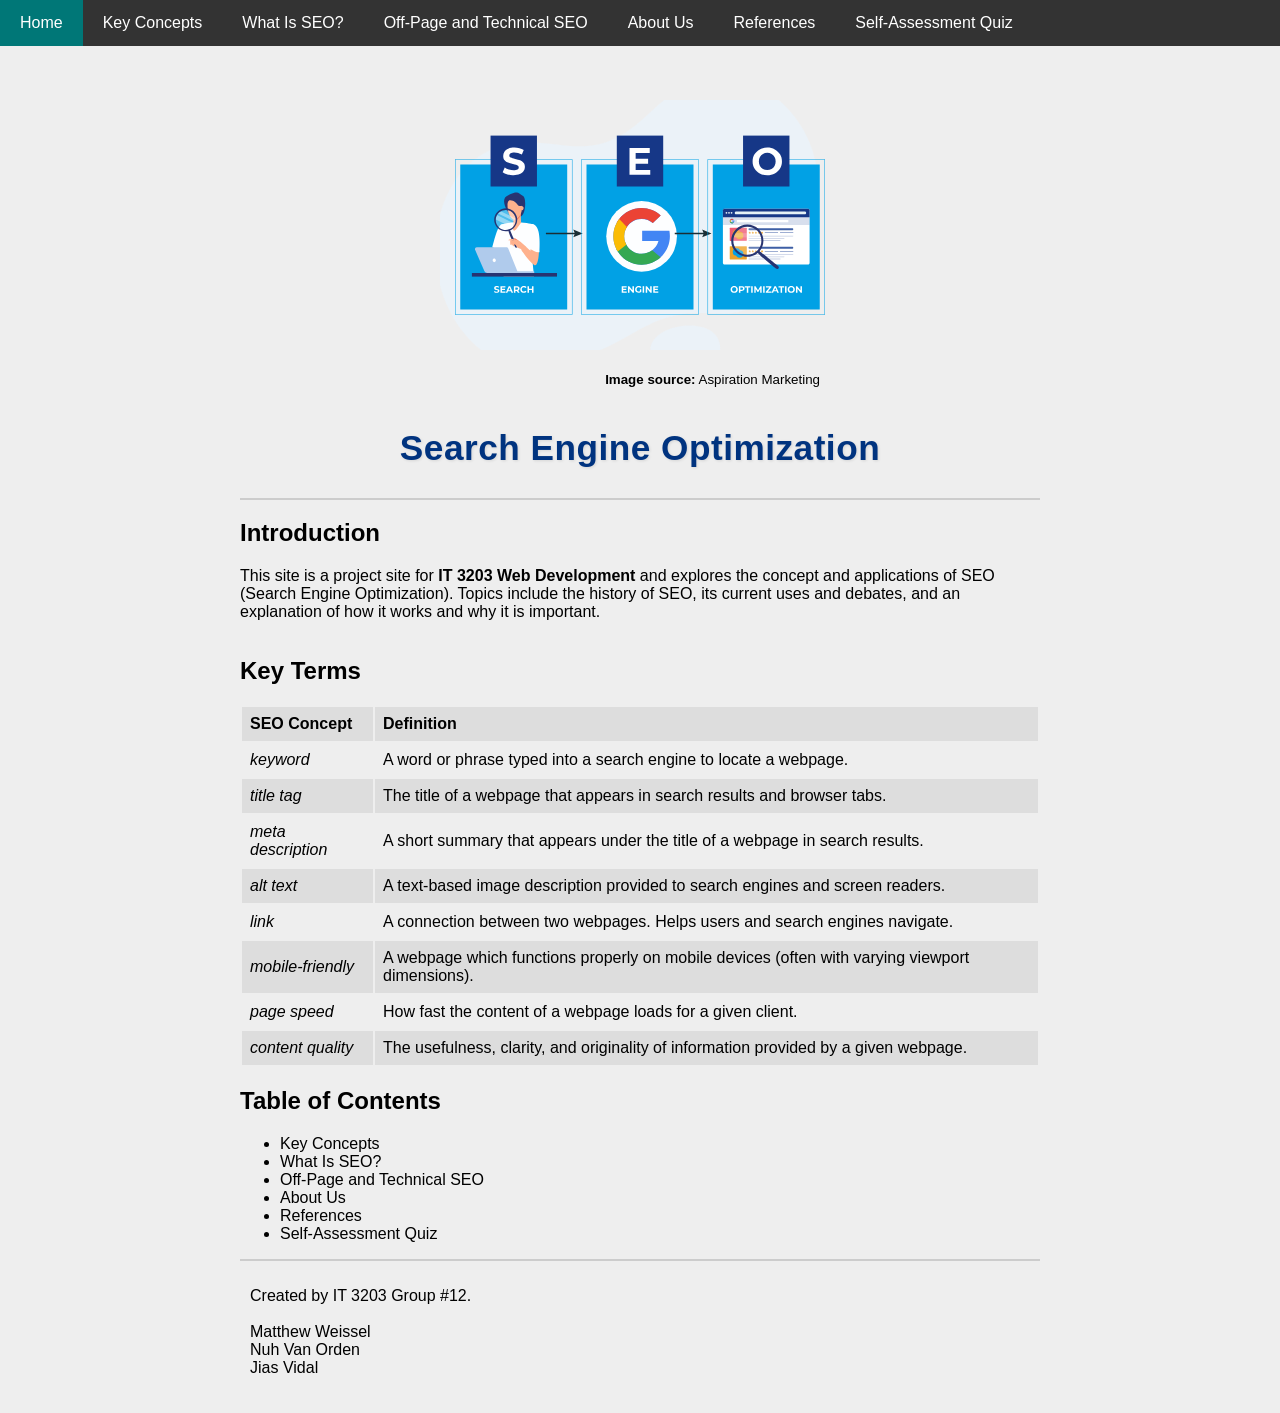
<file: index.html>
<!DOCTYPE html>
<html lang="en-US">
<head>
  <meta charset="UTF-8">
  <meta name="viewport" content="width=device-width,initial-scale=1.0">
  <link rel="stylesheet" href="styles.css">
  <title>IT 3203 Group #12 Web Development Project</title>
</head>
<body>
  <nav class="menu">
      <button class="hamburger" type="button">☰</button>
    <ul>
      <li><a class="active" href="#">Home</a></li>
      <li><a href="./concepts.html">Key Concepts</a></li>
      <li><a href="./topic1.html">What Is SEO?</a></li>
      <li><a href="./topic2.html">Off-Page and Technical SEO</a></li>
      <li><a href="./about.html">About Us</a></li>
      <li><a href="./references.html">References</a></li>
      <li><a href="./quiz.html">Self-Assessment Quiz</a></li>
    </ul>
  </nav>
  <div class="main">
    <header>
      <div class="img-panel">
        <!--The image is a .SVG to use transparancy-->
        <div class="img-panel-left">
          <img src="assets/what is SEO(HQ).svg" alt="Diagram illustrating SEO components">
          <p class="img-label"><small><strong>Image source:</strong> <a href="https://aspiration.marketing/topics/seo" target="_blank">Aspiration Marketing</a></small></p>
        </div>
      </div>
      <a href="#"><h1>Search Engine Optimization</h1></a>
    </header>
    <section id="Introduction">
      <a href="#Introduction"><h2>Introduction</h2></a>
      <p>
        This site is a project site for <strong>IT 3203 Web Development</strong> and explores the concept
        and applications of SEO (Search Engine Optimization). Topics include the history of SEO, its
        current uses and debates, and an explanation of how it works and why it is important.
      </p>
    </section>
    <section id="Key-Terms">
      <a href="#Key-Terms"><h2>Key Terms</h2></a>
      <table>
      <!--Placeholder to use a table style-->
      <tbody>
        <tr>
          <th>SEO Concept</th>
          <th>Definition</th>
        </tr>
        <tr>
          <td><span class="italic">keyword</span></td>
          <td>A word or phrase typed into a search engine to locate a webpage.</td>
        </tr>
        <tr>
          <td><span class="italic">title tag</span></td>
          <td>The title of a webpage that appears in search results and browser tabs.</td>
        </tr>
        <tr>
          <td><span class="italic">meta description</span></td>
          <td>A short summary that appears under the title of a webpage in search results.</td>
        </tr>
        <tr>
          <td><span class="italic">alt text</span></td>
          <td>A text-based image description provided to search engines and screen readers.</td>
        </tr>
        <tr>
          <td><span class="italic">link</span></td>
          <td>A connection between two webpages. Helps users and search engines navigate.</td>
        </tr>
        <tr>
          <td><span class="italic">mobile-friendly</span></td>
          <td>A webpage which functions properly on mobile devices (often with varying viewport dimensions).</td>
        </tr>
        <tr>
          <td><span class="italic">page speed</span></td>
          <td>How fast the content of a webpage loads for a given client.</td>
        </tr>
        <tr>
          <td><span class="italic">content quality</span></td>
          <td>The usefulness, clarity, and originality of information provided by a given webpage.</td>
        </tr>
      </tbody>
      </table>
    </section>
    <section id="Table-of-Contents">
      <a href="#Table-of-Contents"><h2>Table of Contents</h2></a>
      <ul>
        <!--Will be updated later with a better feature like a pop out window-->
        <li><a href="./concepts.html">Key Concepts</a></li>
        <li><a href="./topic1.html">What Is SEO?</a></li>
        <li><a href="./topic2.html">Off-Page and Technical SEO</a></li>
        <li><a href="./about.html">About Us</a></li>
        <li><a href="./references.html">References</a></li>
        <li><a href="./quiz.html">Self-Assessment Quiz</a></li>
      </ul>
      <p></p>
    </section>

    <footer>
      <p>
        Created by IT 3203 Group #12.<br><br>
        <a href="./about.html#Matthew-Weissel">Matthew Weissel</a><br>
        <a href="./about.html#Nuh-Van-Orden">Nuh Van Orden</a><br>
        <a href="./about.html#Jias-Vidal">Jias Vidal</a><br>
      </p>
    </footer>
  </div>

  <script src="scripts.js"></script>
</body>
</html>
</file>
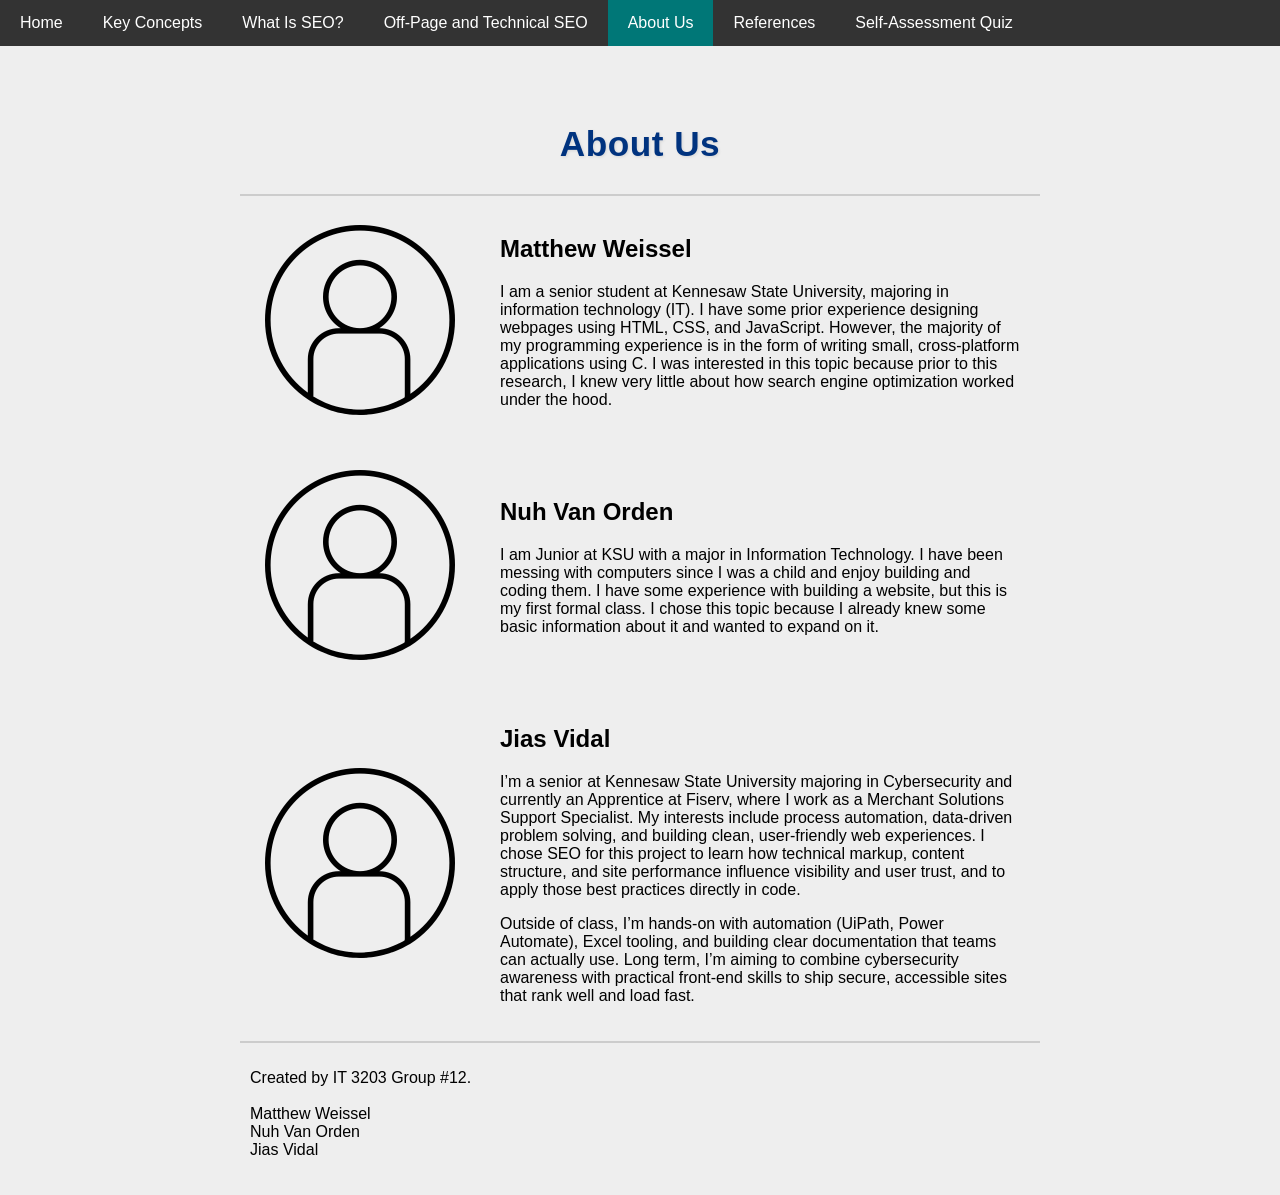
<file: about.html>
<!DOCTYPE html>
<html lang="en-US">
<head>
    <meta charset="UTF-8">
    <meta name="viewport" content="width=device-width,initial-scale=1.0">
    <link rel="stylesheet" href="styles.css">
    <title>IT 3203 Group #12 Web Development Project</title>
</head>
<body>
    <nav class="menu">
      <button class="hamburger" type="button">☰</button>
      <ul>
        <li><a href="./index.html">Home</a></li>
        <li><a href="./concepts.html">Key Concepts</a></li>
        <li><a href="./topic1.html">What Is SEO?</a></li>
        <li><a href="./topic2.html">Off-Page and Technical SEO</a></li>
        <li><a class="active" href="#">About Us</a></li>
        <li><a href="./references.html">References</a></li>
        <li><a href="./quiz.html">Self-Assessment Quiz</a></li>
      </ul>
    </nav>

    <div class="main">
      <header>
        <a href="#"><h1>About Us</h1></a>
      </header>

      <div class="multi-panel-stack">
        <!-- Matthew -->
        <section id="Matthew-Weissel">
          <div class="multi-panel">
            <div class="multi-panel-left">
              <img src="./assets/pfp.png" alt="Profile picture of Matthew Weissel">
            </div>
            <div class="multi-panel-right">
              <a href="#Matthew-Weissel"><h2>Matthew Weissel</h2></a>
              <p>I am a senior student at Kennesaw State University, majoring in information technology (IT). I have some prior experience designing webpages using HTML, CSS, and JavaScript. However, the majority of my programming experience is in the form of writing small, cross-platform applications using C. I was interested in this topic because prior to this research, I knew very little about how search engine optimization worked under the hood.</p>
            </div>
          </div>
        </section>

        <!-- Nuh -->
        <section id="Nuh-Van-Orden">
          <div class="multi-panel">
            <div class="multi-panel-left">
              <img src="./assets/pfp.png" alt="Profile picture of Nuh Van Orden">
            </div>
            <div class="multi-panel-right">
              <a href="#Nuh-Van-Orden"><h2>Nuh Van Orden</h2></a>
              <p>I am Junior at KSU with a major in Information Technology. I have been messing with computers since I was a child and enjoy building and coding them. I have some experience with building a website, but this is my first formal class. I chose this topic because I already knew some basic information about it and wanted to expand on it.</p>
            </div>
          </div>
        </section>

        <!-- Jias -->
        <section id="Jias-Vidal">
          <div class="multi-panel">
            <div class="multi-panel-left">
              <!-- Replace with a real headshot later if you want, e.g., ./assets/jias.jpg -->
              <img src="./assets/pfp.png" alt="Profile picture of Jias Vidal">
            </div>
            <div class="multi-panel-right">
              <a href="#Jias-Vidal"><h2>Jias Vidal</h2></a>
              <p>I’m a senior at Kennesaw State University majoring in Cybersecurity and currently an Apprentice at Fiserv, where I work as a Merchant Solutions Support Specialist. My interests include process automation, data-driven problem solving, and building clean, user-friendly web experiences. I chose SEO for this project to learn how technical markup, content structure, and site performance influence visibility and user trust, and to apply those best practices directly in code.</p>
              <p>Outside of class, I’m hands-on with automation (UiPath, Power Automate), Excel tooling, and building clear documentation that teams can actually use. Long term, I’m aiming to combine cybersecurity awareness with practical front-end skills to ship secure, accessible sites that rank well and load fast.</p>
            </div>
          </div>
        </section>
      </div>

      <footer>
        <p>
          Created by IT 3203 Group #12.<br><br>
          <a href="#Matthew-Weissel">Matthew Weissel</a><br>
          <a href="#Nuh-Van-Orden">Nuh Van Orden</a><br>
          <a href="#Jias-Vidal">Jias Vidal</a><br>
        </p>
      </footer>
    </div>

    <script src="scripts.js"></script>
</body>
</html>
</file>
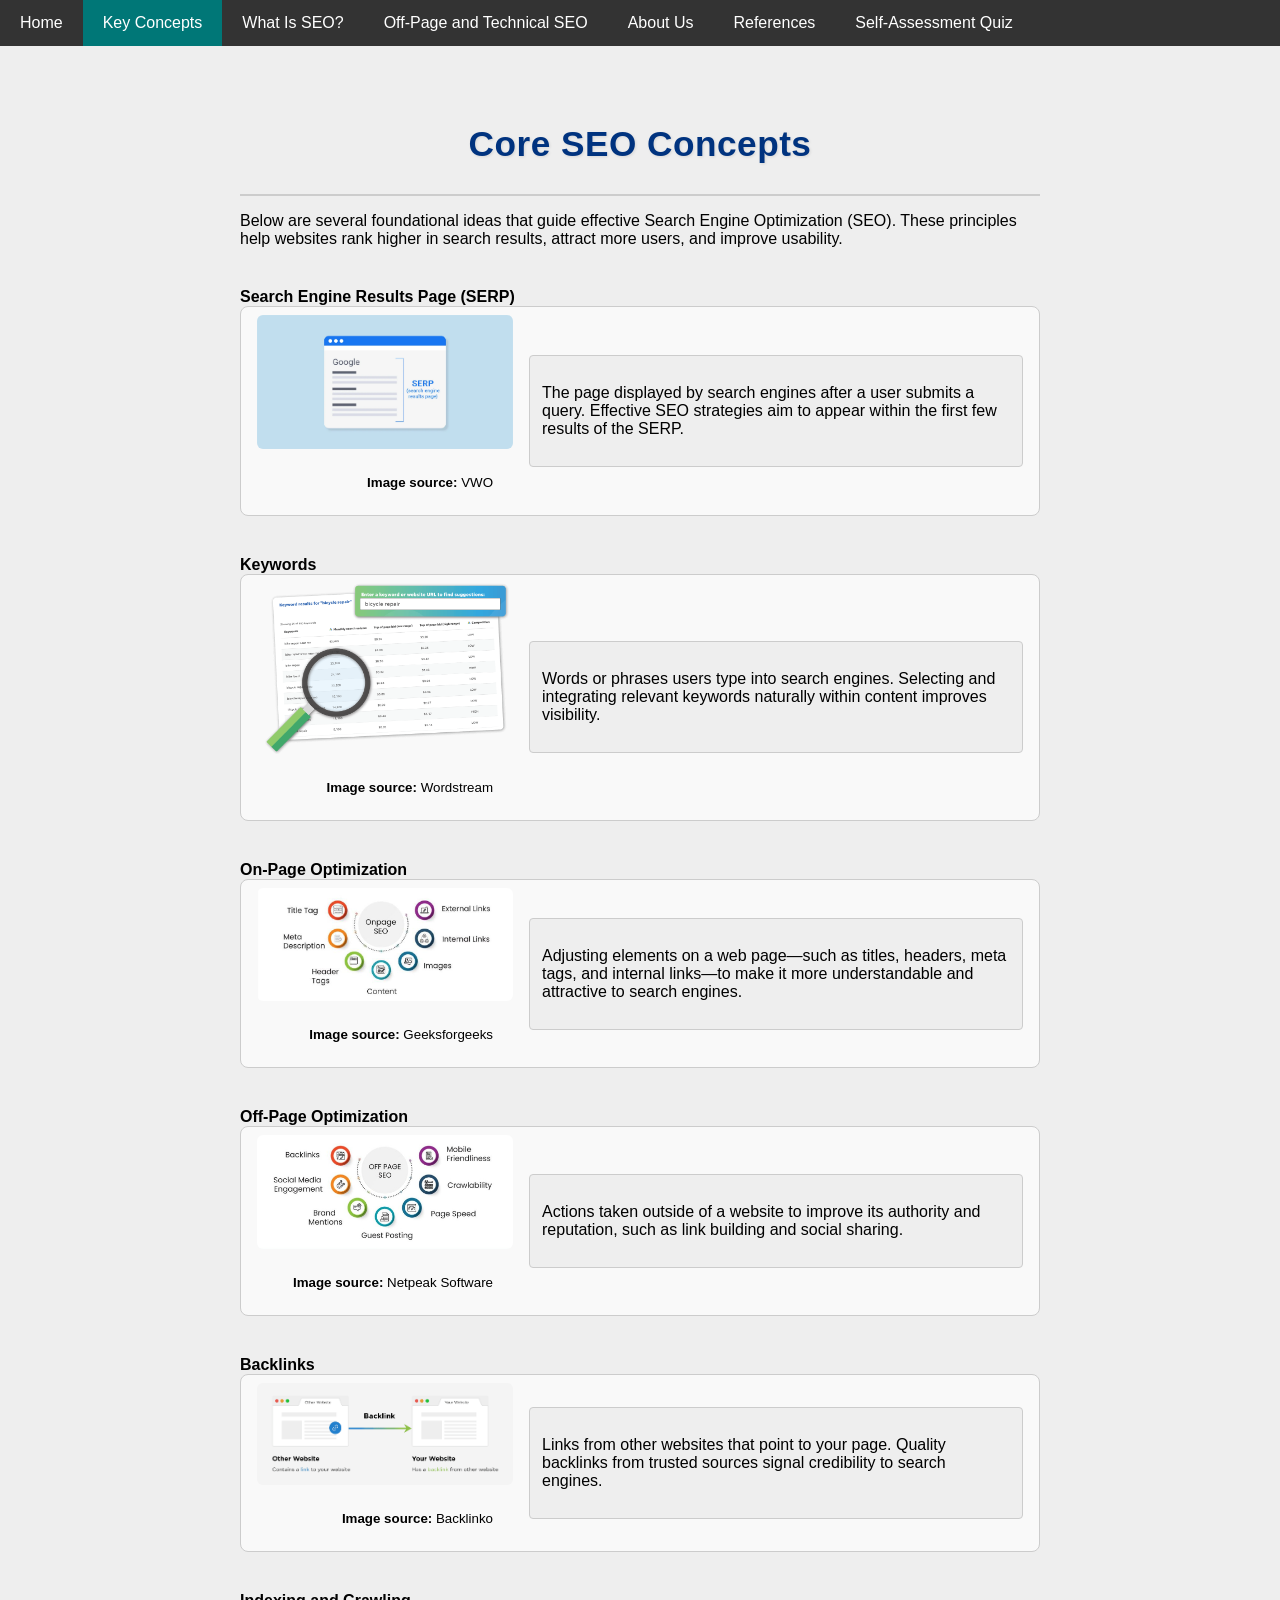
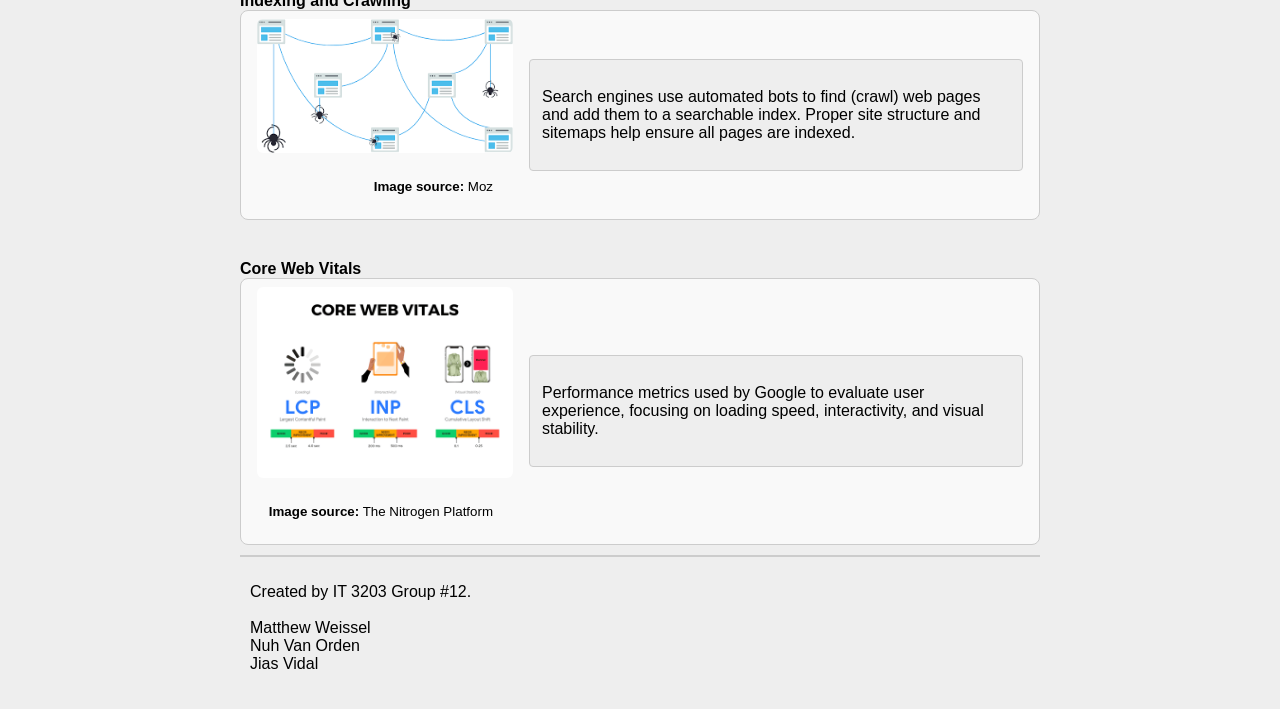
<file: concepts.html>
<!DOCTYPE html>
<html lang="en-US">
<head>
  <meta charset="UTF-8">
  <meta name="viewport" content="width=device-width,initial-scale=1.0">
  <link rel="stylesheet" href="styles.css">
  <title>IT 3203 Group #12 Web Development Project</title>
</head>
<body>
  <nav class="menu">
      <button class="hamburger" type="button">☰</button>
    <ul>
      <li><a href="./index.html">Home</a></li>
      <li><a class="active" href="#">Key Concepts</a></li>
      <li><a href="./topic1.html">What Is SEO?</a></li>
      <li><a href="./topic2.html">Off-Page and Technical SEO</a></li>
      <li><a href="./about.html">About Us</a></li>
      <li><a href="./references.html">References</a></li>
      <li><a href="./quiz.html">Self-Assessment Quiz</a></li>
    </ul>
  </nav>
  <div class="main">
    <header>
      <a href="#"><h1>Core SEO Concepts</h1></a>
    </header>
    <section id="Core-SEO-Concepts">
      <p>Below are several foundational ideas that guide effective Search Engine Optimization (SEO). These principles help websites rank higher in search results, attract more users, and improve usability.</p>
      <dl>

        <dt><strong>Search Engine Results Page (SERP)</strong></dt>
        <dd><div class="desc-panel">
          <div class="desc-panel-left">
            <img src="assets/SERP.webp" alt="Diagram illustrating SERP">
            <p class="img-label"><small><strong>Image source:</strong> <a href="https://vwo.com/glossary/serps/" target="_blank">VWO</a></small></p>
          </div>
          <div class="desc-panel-right">
            <p>The page displayed by search engines after a user submits a query. Effective SEO strategies aim to appear within the first few results of the SERP.</p>
          </div>
        </div></dd>

        <dt><strong>Keywords</strong></dt>
        <dd><div class="desc-panel">
          <div class="desc-panel-left">
            <img src="assets/keywords.png" alt="Diagram illustrating keywords" class="object-contain">
            <p class="img-label"><small><strong>Image source:</strong> <a href="https://www.wordstream.com/keywords" target="_blank">Wordstream</a></small></p>
          </div>
          <div class="desc-panel-right">
            <p>Words or phrases users type into search engines. Selecting and integrating relevant keywords naturally within content improves visibility.</p>
          </div>
        </div></dd>

        <dt><strong>On-Page Optimization</strong></dt>
        <dd><div class="desc-panel">
          <div class="desc-panel-left">
            <img src="assets/on-page-seo.jpeg" alt="Diagram illustrating on-page SEO optimization components" class="object-fit">
            <p class="img-label"><small><strong>Image source:</strong> <a href="https://www.geeksforgeeks.org/techtips/on-page-seo-optimization/" target="_blank">Geeksforgeeks</a></small></p>
          </div>
          <div class="desc-panel-right">
            <p>Adjusting elements on a web page—such as titles, headers, meta tags, and internal links—to make it more understandable and attractive to search engines.</p>
          </div>
        </div></dd>

        <dt><strong>Off-Page Optimization</strong></dt>
        <dd><div class="desc-panel">
          <div class="desc-panel-left">
            <img src="assets/off-page-seo.jpeg" alt="Diagram illustrating off-page SEO optimization components" class="object-fit: contain;">
            <p class="img-label"><small><strong>Image source:</strong> <a href="https://netpeaksoftware.com/blog/what-is-off-page-seo-a-guide-to-off-page-seo-strategy" target="_blank">Netpeak Software</a></small></p>
          </div>
          <div class="desc-panel-right">
            <p>Actions taken outside of a website to improve its authority and reputation, such as link building and social sharing.</p>
          </div>
        </div></dd>

        <dt><strong>Backlinks</strong></dt>
        <dd><div class="desc-panel">
          <div class="desc-panel-left">
            <img src="assets/backlinks.png" alt="Diagram illustrating backlink" class="object-fit: contain;">
            <p class="img-label"><small><strong>Image source:</strong> <a href="https://backlinko.com/hub/seo/backlinks" target="_blank">Backlinko</a></small></p>
          </div>
          <div class="desc-panel-right">
            <p>Links from other websites that point to your page. Quality backlinks from trusted sources signal credibility to search engines.</p>
          </div>
        </div></dd>

        <dt><strong>Indexing and Crawling</strong></dt>
        <dd><div class="desc-panel">
          <div class="desc-panel-left">
            <img src="assets/crawling.png" alt="Diagram illustrating crawling" class="object-position: top left;">
            <p class="img-label"><small><strong>Image source:</strong> <a href="https://moz.com/beginners-guide-to-seo/how-search-engines-operate" target="_blank">Moz</a></small></p>
          </div>
          <div class="desc-panel-right">
            <p>Search engines use automated bots to find (crawl) web pages and add them to a searchable index. Proper site structure and sitemaps help ensure all pages are indexed.</p>
          </div>
        </div></dd>

        <dt><strong>Core Web Vitals</strong></dt>
        <dd><div class="desc-panel">
          <div class="desc-panel-left">
            <img src="assets/cwv.png" alt="Diagram illustrating core web vitals concepts" class="object-fit: contain;">
            <p class="img-label"><small><strong>Image source:</strong> <a href="https://www.n7.io/insights/core-web-vitals-essential-guide-to-better-site-performance" target="_blank">The Nitrogen Platform</a></small></p>
          </div>
          <div class="desc-panel-right">
            <p>Performance metrics used by Google to evaluate user experience, focusing on loading speed, interactivity, and visual stability.</p>
          </div>
        </div></dd>

      </dl>
    </section>
    <footer>
      <p>
        Created by IT 3203 Group #12.<br><br>
        <a href="./about.html#Matthew-Weissel">Matthew Weissel</a><br>
        <a href="./about.html#Nuh-Van-Orden">Nuh Van Orden</a><br>
        <a href="./about.html#Jias-Vidal">Jias Vidal</a><br>
      </p>
    </footer>
  </div>

  <script src="scripts.js"></script>
</body>
</html>
</file>
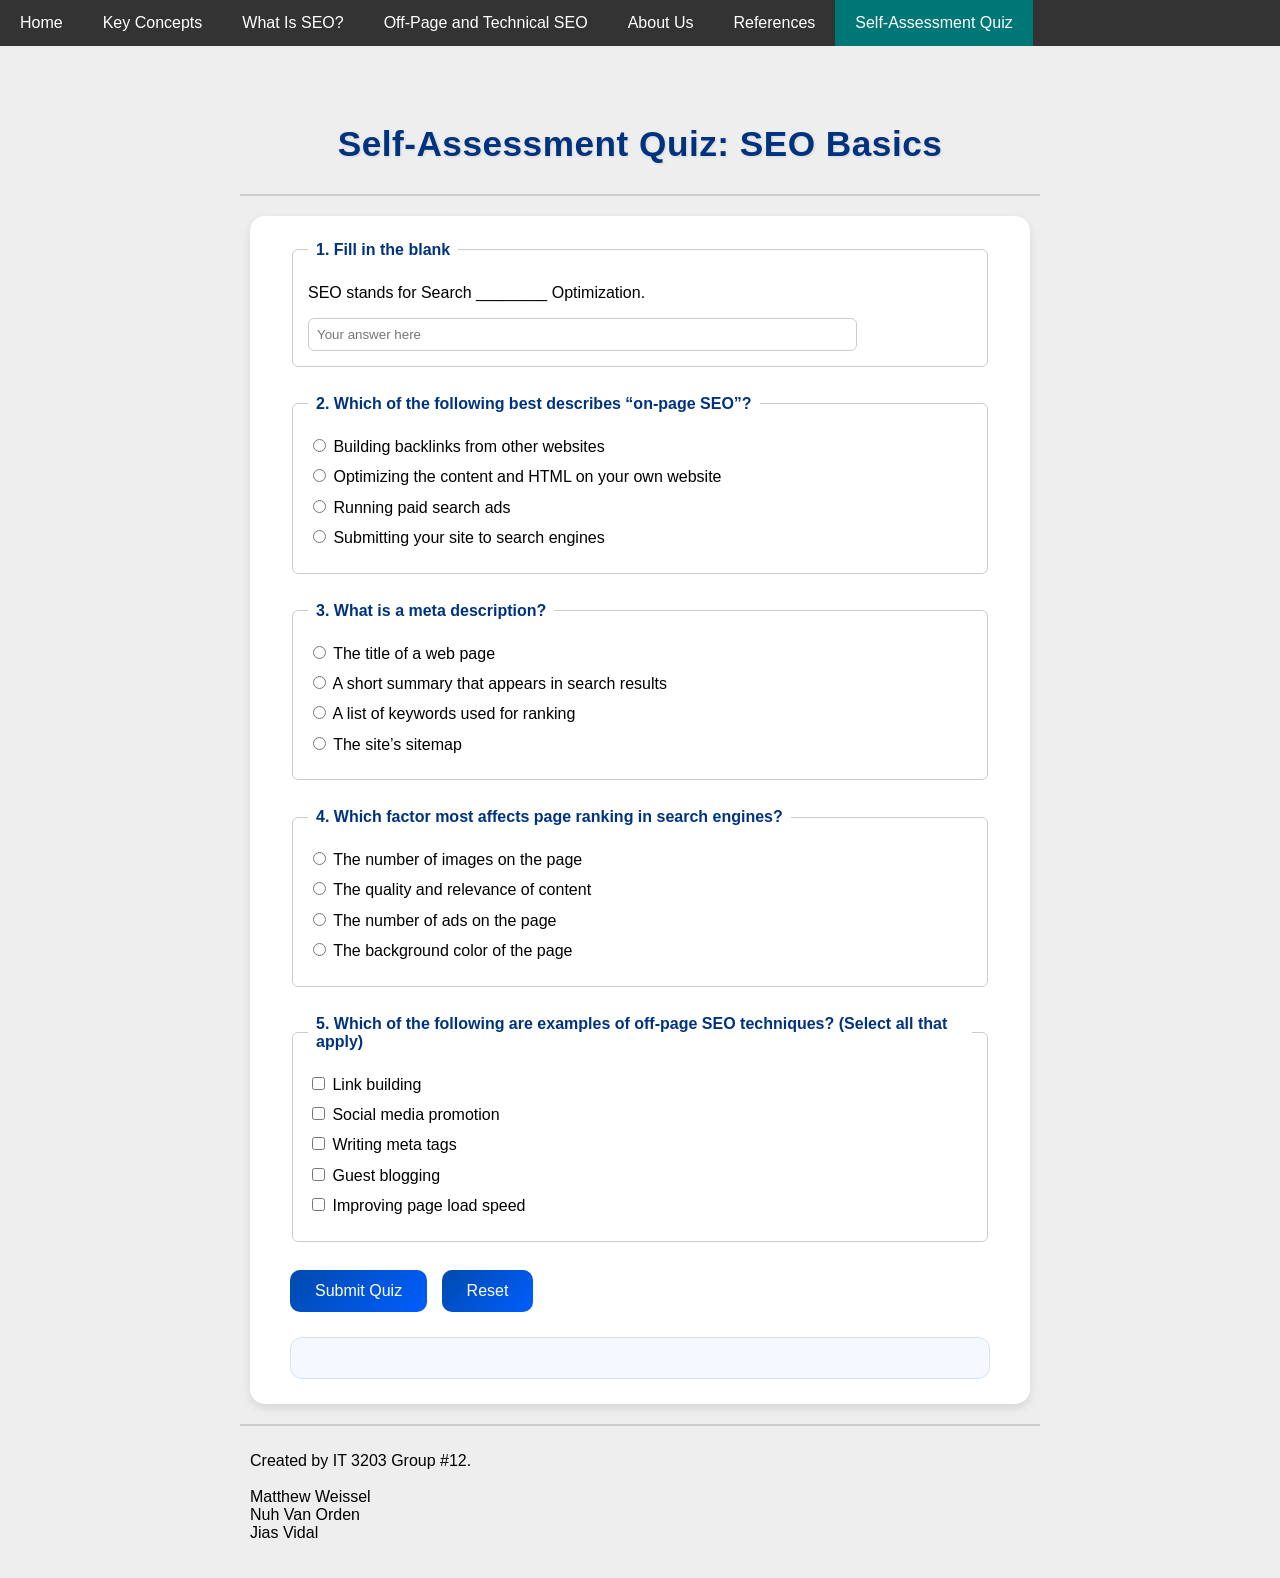
<file: quiz.html>
<!DOCTYPE html>
<html lang="en-US">
<head>
  <meta charset="UTF-8">
  <meta name="viewport" content="width=device-width,initial-scale=1.0">
  <link rel="stylesheet" href="styles.css">
  <title>IT 3203 Group #12 Web Development Project</title>
</head>
<body>
  <nav class="menu">
      <button class="hamburger" type="button">☰</button>
    <ul>
      <li><a href="./index.html">Home</a></li>
      <li><a href="./concepts.html">Key Concepts</a></li>
      <li><a href="./topic1.html">What Is SEO?</a></li>
      <li><a href="./topic2.html">Off-Page and Technical SEO</a></li>
      <li><a href="./about.html">About Us</a></li>
      <li><a href="./references.html">References</a></li>
      <li><a class="active" href="#">Self-Assessment Quiz</a></li>
    </ul>
  </nav>
    <div class="main">
  <header>
    <h1>Self-Assessment Quiz: SEO Basics</h1>
  </header>

  <form id="quizForm" onsubmit="submitQuiz(event)">
    <!-- Fill-in-the-blank -->
    <fieldset>
      <legend>1. Fill in the blank</legend>
      <label>SEO stands for Search ________ Optimization.</label>
      <input type="text" id="q1" placeholder="Your answer here">
    </fieldset>

    <!-- Multiple choice -->
    <fieldset>
      <legend>2. Which of the following best describes “on-page SEO”?</legend>
      <label><input type="radio" name="q2" value="a"> Building backlinks from other websites</label>
      <label><input type="radio" name="q2" value="b"> Optimizing the content and HTML on your own website</label>
      <label><input type="radio" name="q2" value="c"> Running paid search ads</label>
      <label><input type="radio" name="q2" value="d"> Submitting your site to search engines</label>
    </fieldset>

    <fieldset>
      <legend>3. What is a meta description?</legend>
      <label><input type="radio" name="q3" value="a"> The title of a web page</label>
      <label><input type="radio" name="q3" value="b"> A short summary that appears in search results</label>
      <label><input type="radio" name="q3" value="c"> A list of keywords used for ranking</label>
      <label><input type="radio" name="q3" value="d"> The site’s sitemap</label>
    </fieldset>

    <fieldset>
      <legend>4. Which factor most affects page ranking in search engines?</legend>
      <label><input type="radio" name="q4" value="a"> The number of images on the page</label>
      <label><input type="radio" name="q4" value="b"> The quality and relevance of content</label>
      <label><input type="radio" name="q4" value="c"> The number of ads on the page</label>
      <label><input type="radio" name="q4" value="d"> The background color of the page</label>
    </fieldset>

    <!-- Multi-selection -->
    <fieldset>
      <legend>5. Which of the following are examples of off-page SEO techniques? (Select all that apply)</legend>
      <label><input type="checkbox" name="q5[]" value="a"> Link building</label>
      <label><input type="checkbox" name="q5[]" value="b"> Social media promotion</label>
      <label><input type="checkbox" name="q5[]" value="c"> Writing meta tags</label>
      <label><input type="checkbox" name="q5[]" value="d"> Guest blogging</label>
      <label><input type="checkbox" name="q5[]" value="e"> Improving page load speed</label>
    </fieldset>

    <button type="submit" class="btn">Submit Quiz</button>
    <button type="reset" class="btn" onclick="resetQuiz()">Reset</button>

    <div id="results" class="result"></div>
  </form>

  <script src="scripts.js"></script>

  <footer>
      <p>
        Created by IT 3203 Group #12.<br><br>
        <a href="./about.html#Matthew-Weissel">Matthew Weissel</a><br>
        <a href="./about.html#Nuh-Van-Orden">Nuh Van Orden</a><br>
        <a href="./about.html#Jias-Vidal">Jias Vidal</a><br>
      </p>
    </footer>
    </div>
</body>
</html>
</file>
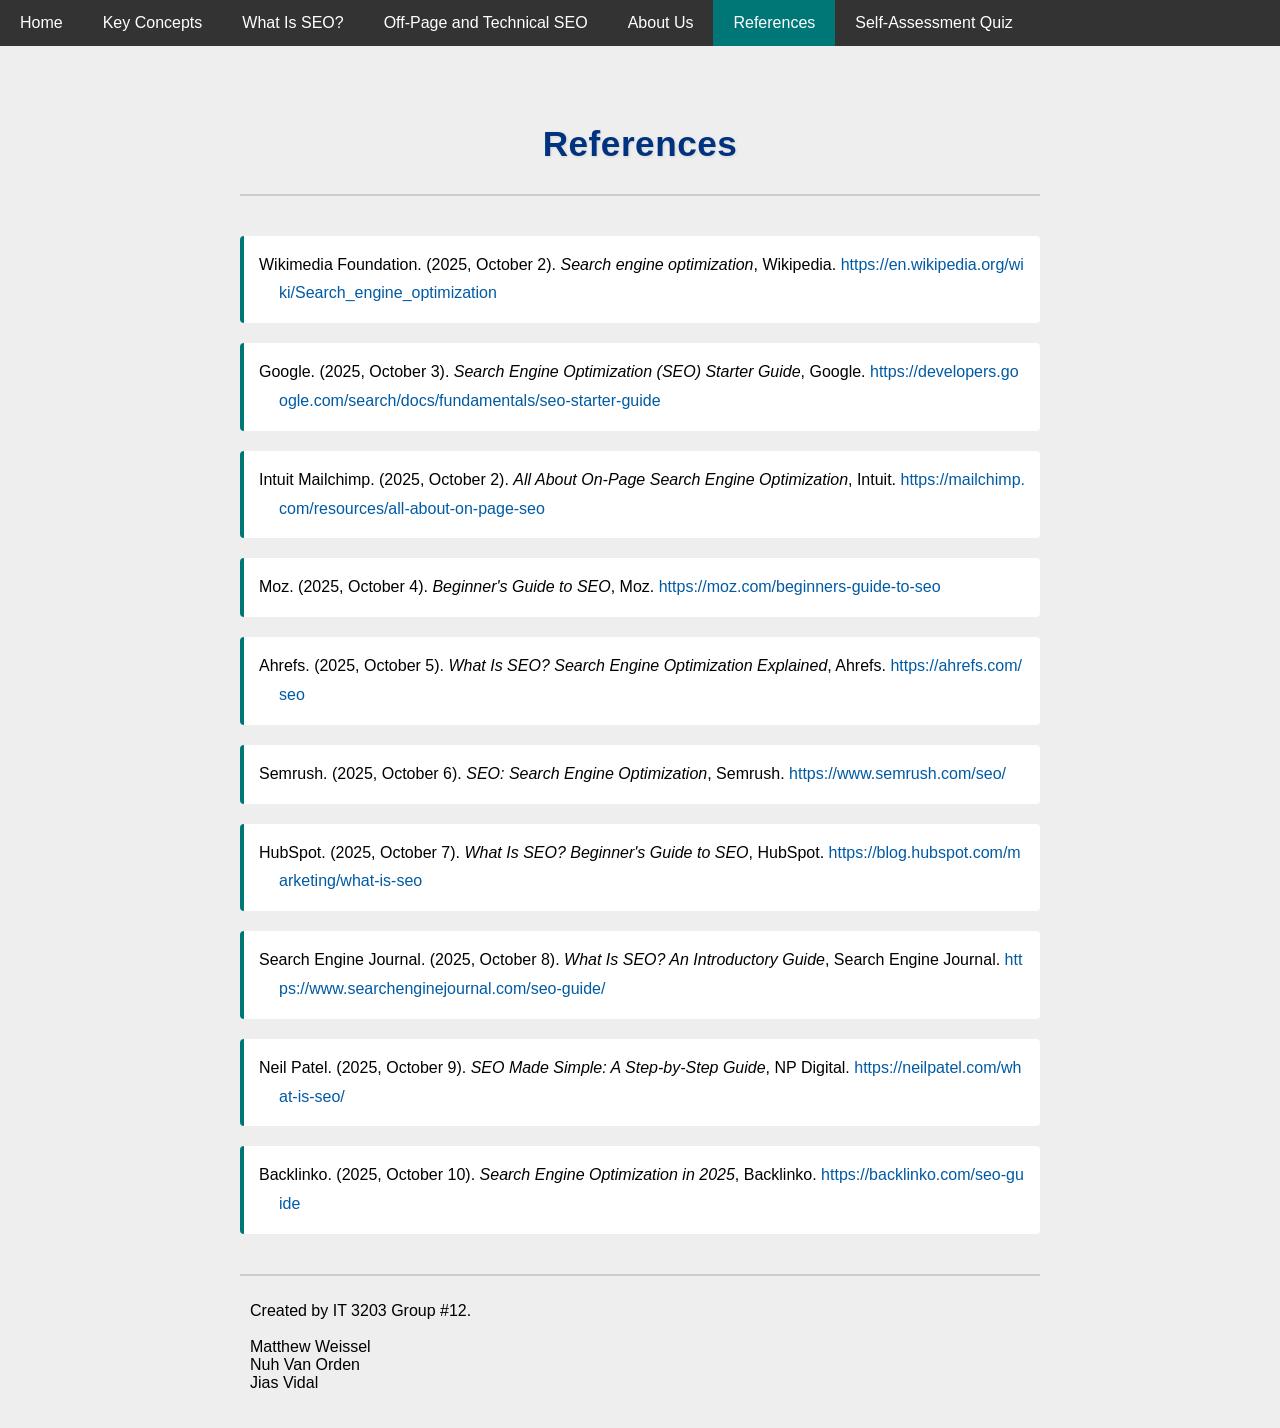
<file: references.html>
<!DOCTYPE html>
<html lang="en-US">
<head>
  <meta charset="UTF-8">
  <meta name="viewport" content="width=device-width,initial-scale=1.0">
  <link rel="stylesheet" href="styles.css">
  <title>IT 3203 Group #12 Web Development Project</title>
</head>
<body>
  <nav class="menu">
      <button class="hamburger" type="button">☰</button>
    <ul>
      <li><a href="./index.html">Home</a></li>
      <li><a href="./concepts.html">Key Concepts</a></li>
      <li><a href="./topic1.html">What Is SEO?</a></li>
      <li><a href="./topic2.html">Off-Page and Technical SEO</a></li>
      <li><a href="./about.html">About Us</a></li>
      <li><a class="active" href="#">References</a></li>
      <li><a href="./quiz.html">Self-Assessment Quiz</a></li>
    </ul>
  </nav>
  <div class="main">
    <header>
      <a href="#"><h1>References</h1></a>
    </header>
    <div class="references-list">
    <p class="hanging-indent">
      Wikimedia Foundation. (2025, October 2).
      <span class="italic">Search engine optimization</span>, Wikipedia.
      <a href="https://en.wikipedia.org/wiki/Search_engine_optimization" target="_blank">
        https://en.wikipedia.org/wiki/Search_engine_optimization
      </a>
    </p>
    <p class="hanging-indent">
      Google. (2025, October 3).
      <span class="italic">Search Engine Optimization (SEO) Starter Guide</span>, Google.
      <a href="https://developers.google.com/search/docs/fundamentals/seo-starter-guide" target="_blank">
        https://developers.google.com/search/docs/fundamentals/seo-starter-guide
      </a>
    </p>
    <p class="hanging-indent">
      Intuit Mailchimp. (2025, October 2).
      <span class="italic">All About On-Page Search Engine Optimization</span>, Intuit.
      <a href="https://mailchimp.com/resources/all-about-on-page-seo" target="_blank">
        https://mailchimp.com/resources/all-about-on-page-seo
      </a>
    </p>
    <p class="hanging-indent">
      Moz. (2025, October 4).
      <span class="italic">Beginner's Guide to SEO</span>, Moz.
      <a href="https://moz.com/beginners-guide-to-seo" target="_blank">
        https://moz.com/beginners-guide-to-seo
      </a>
    </p>
    <p class="hanging-indent">
      Ahrefs. (2025, October 5).
      <span class="italic">What Is SEO? Search Engine Optimization Explained</span>, Ahrefs.
      <a href="https://ahrefs.com/seo" target="_blank">
        https://ahrefs.com/seo
      </a>
    </p>
    <p class="hanging-indent">
      Semrush. (2025, October 6).
      <span class="italic">SEO: Search Engine Optimization</span>, Semrush.
      <a href="https://www.semrush.com/seo/" target="_blank">
        https://www.semrush.com/seo/
      </a>
    </p>
    <p class="hanging-indent">
      HubSpot. (2025, October 7).
      <span class="italic">What Is SEO? Beginner's Guide to SEO</span>, HubSpot.
      <a href="https://blog.hubspot.com/marketing/what-is-seo" target="_blank">
        https://blog.hubspot.com/marketing/what-is-seo
      </a>
    </p>
    <p class="hanging-indent">
      Search Engine Journal. (2025, October 8).
      <span class="italic">What Is SEO? An Introductory Guide</span>, Search Engine Journal.
      <a href="https://www.searchenginejournal.com/seo-guide/" target="_blank">
        https://www.searchenginejournal.com/seo-guide/
      </a>
    </p>
    <p class="hanging-indent">
      Neil Patel. (2025, October 9).
      <span class="italic">SEO Made Simple: A Step-by-Step Guide</span>, NP Digital.
      <a href="https://neilpatel.com/what-is-seo/" target="_blank">
        https://neilpatel.com/what-is-seo/
      </a>
    </p>
    <p class="hanging-indent">
      Backlinko. (2025, October 10).
      <span class="italic">Search Engine Optimization in 2025</span>, Backlinko.
      <a href="https://backlinko.com/seo-guide" target="_blank">
        https://backlinko.com/seo-guide
      </a>
    </p>
    </div>

    <footer>
      <p>
        Created by IT 3203 Group #12.<br><br>
        <a href="./about.html#Matthew-Weissel">Matthew Weissel</a><br>
        <a href="./about.html#Nuh-Van-Orden">Nuh Van Orden</a><br>
        <a href="./about.html#Jias-Vidal">Jias Vidal</a><br>
      </p>
    </footer>
  </div>

  <script src="scripts.js"></script>
</body>
</html>
</file>
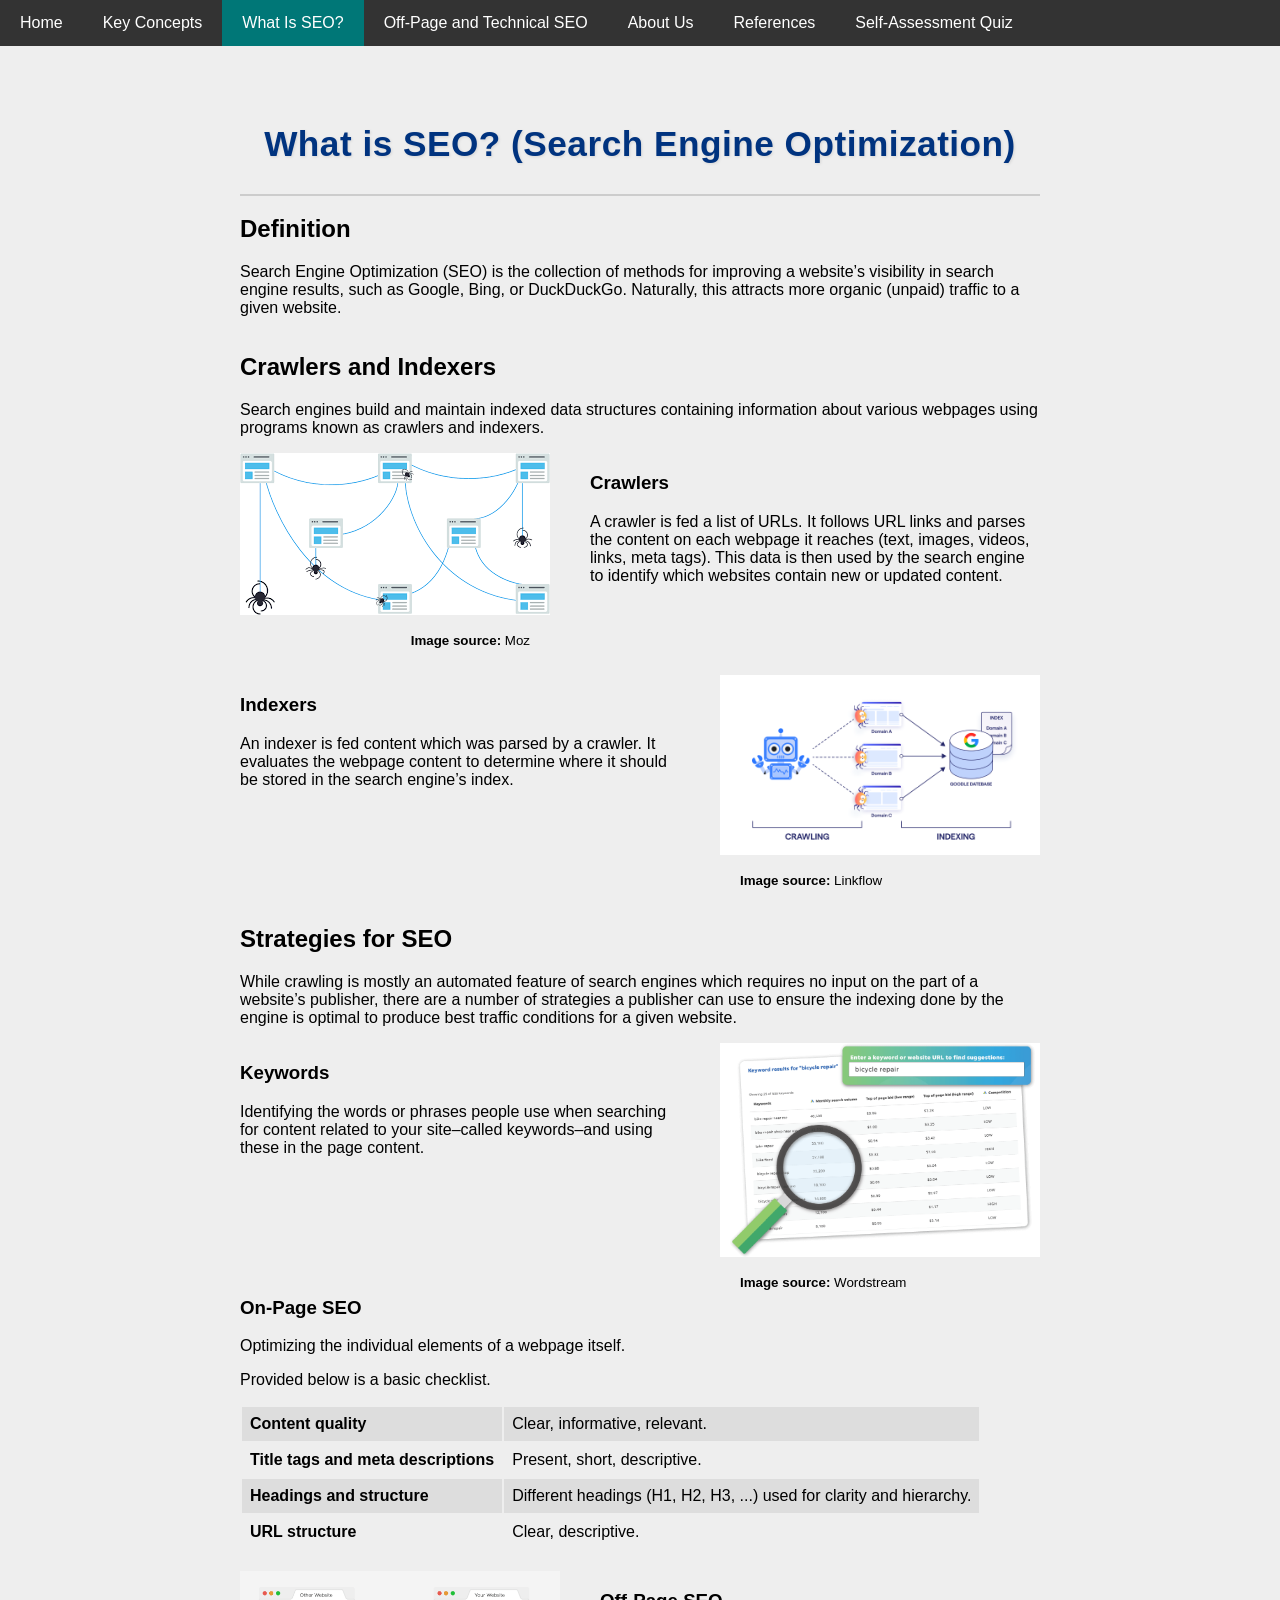
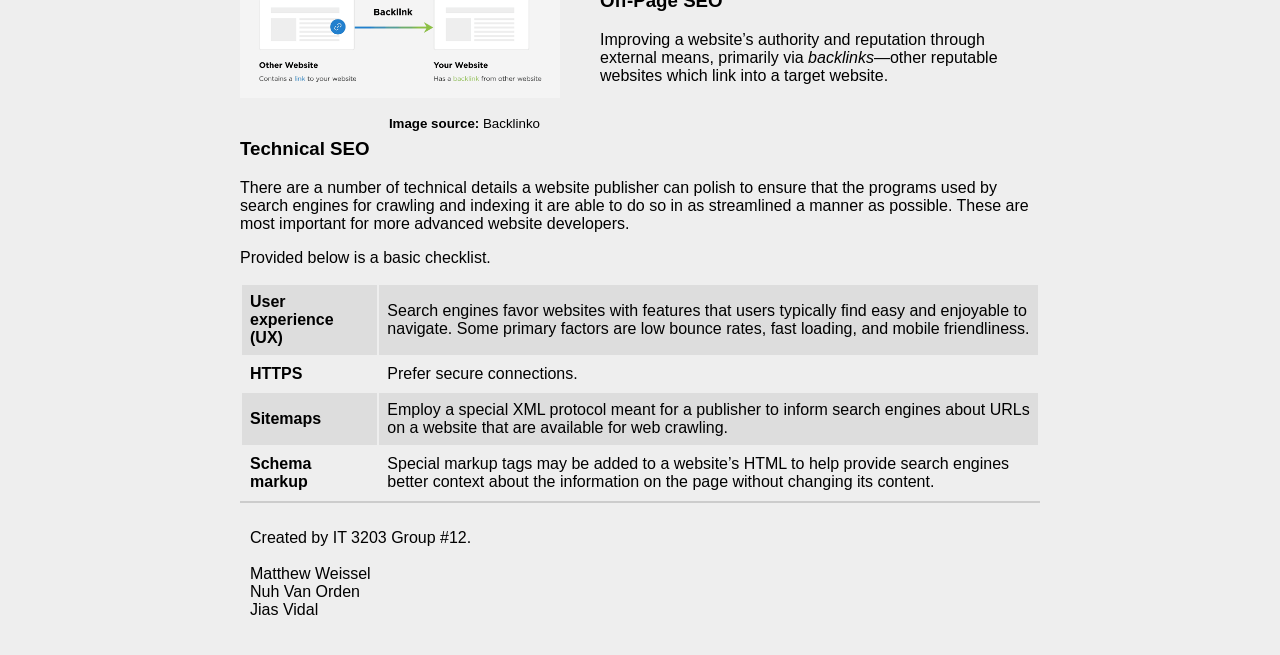
<file: topic1.html>
<!DOCTYPE html>
<html lang="en-US">
<head>
  <meta charset="UTF-8">
  <meta name="viewport" content="width=device-width,initial-scale=1.0">
  <link rel="stylesheet" href="styles.css">
  <title>IT 3203 Group #12 Web Development Project</title>
</head>
<body>
  <nav class="menu">
      <button class="hamburger" type="button">☰</button>
    <ul>
      <li><a href="./index.html">Home</a></li>
      <li><a href="./concepts.html">Key Concepts</a></li>
      <li><a class="active" href="#">What Is SEO?</a></li>
      <li><a href="./topic2.html">Off-Page and Technical SEO</a></li>
      <li><a href="./about.html">About Us</a></li>
      <li><a href="./references.html">References</a></li>
      <li><a href="./quiz.html">Self-Assessment Quiz</a></li>
    </ul>
  </nav>

  <div class="main">
    <header>
      <a href="#"><h1>What is SEO? (Search Engine Optimization)</h1></a>
    </header>

    <section id="Definition">
      <a href="#Definition"><h2>Definition</h2></a>
      <p>Search Engine Optimization (SEO) is the collection of methods for improving a website’s visibility in search engine results, such as Google, Bing, or DuckDuckGo. Naturally, this attracts more organic (unpaid) traffic to a given website.</p>
    </section>

    <section id="Crawlers-and-Indexers">
      <a href="#Crawlers-and-Indexers"><h2>Crawlers and Indexers</h2></a>
      <p>Search engines build and maintain indexed data structures containing information about various webpages using programs known as crawlers and indexers.</p>
      <section id="Crawlers">
          <div class="multi-panel multi-panel--start pb-10">
            <div class="multi-panel-left">
              <div class="img-box"><img src="./assets/crawling.png" alt="Diagram illustrating crawling" class="img-auto"></div>
              <p class="img-label"><small><strong>Image source:</strong> <a href="https://moz.com/beginners-guide-to-seo/how-search-engines-operate" target="_blank">Moz</a></small></p>
            </div>
            <div class="multi-panel-right">
              <h3><a href="#Crawlers">Crawlers</a></h3>
              <p>A crawler is fed a list of URLs. It follows URL links and parses the content on each webpage it reaches (text, images, videos, links, meta tags). This data is then used by the search engine to identify which websites contain new or updated content.</p>
            </div>
          </div>
      </section>
      <section id="Indexers">
          <div class="multi-panel multi-panel--start">
            <div class="multi-panel-right">
              <h3><a href="#Indexers">Indexers</a></h3>
              <p>An indexer is fed content which was parsed by a crawler. It evaluates the webpage content to determine where it should be stored in the search engine’s index.</p>
            </div>
            <div class="multi-panel-left">
              <div class="img-box"><img src="./assets/indexing.png" alt="Diagram illustrating indexing" class="img-auto"></div>
              <p class="img-label-inverted"><small><strong>Image source:</strong> <a href="https://linkflow.ai/blog/seo-indexing/" target="_blank">Linkflow</a></small></p>
            </div>
          </div>
        </section>
      </section>

    <section id="Strategies-for-SEO">
      <a href="#Strategies-for-SEO"><h2>Strategies for SEO</h2></a>
      <p>While crawling is mostly an automated feature of search engines which requires no input on the part of a website’s publisher, there are a number of strategies a publisher can use to ensure the indexing done by the engine is optimal to produce best traffic conditions for a given website.</p>

      <section id="Keywords">
        <div class="multi-panel multi-panel--start">
          <div class="multi-panel-right">
            <h3><a href="#Keywords">Keywords</a></h3>
            <p>Identifying the words or phrases people use when searching for content related to your site–called keywords–and using these in the page content.</p>
          </div>
          <div class="multi-panel-left">
            <div class="img-box"><img src="./assets/keywords.png" alt="Diagram illustrating keywords" class="img-auto"></div>
            <p class="img-label-inverted"><small><strong>Image source:</strong> <a href="https://www.wordstream.com/keywords" target="_blank">Wordstream</a></small></p>
          </div>
        </div>
      </section>

      <section id="On-Page-SEO">
        <h3 class="dt-tight"><a href="#On-Page-SEO">On-Page SEO</a></h3>
        <div>
          <p>Optimizing the individual elements of a webpage itself.</p>
          <p>Provided below is a basic checklist.</p>
          <table>
            <tbody>
              <tr>
                <th>Content quality</th>
                <td>Clear, informative, relevant.</td>
              </tr>
              <tr>
                <th>Title tags and meta descriptions</th>
                <td>Present, short, descriptive.</td>
              </tr>
              <tr>
                <th>Headings and structure</th>
                <td>Different headings (H1, H2, H3, ...) used for clarity and hierarchy.</td>
              </tr>
              <tr>
                <th>URL structure</th>
                <td>Clear, descriptive.</td>
              </tr>
            </tbody>
          </table>
        </div>
      </section>

      <section id="Off-Page-SEO">
        <div class="multi-panel multi-panel--start pt-20">
          <div class="multi-panel-left">
            <div class="img-box"><img src="./assets/backlinks.png" alt="Diagram illustrating backlink" class="img-auto"></div>
            <p class="img-label"><small><strong>Image source:</strong> <a href="https://backlinko.com/hub/seo/backlinks" target="_blank">Backlinko</a></small></p>
          </div>
          <div class="multi-panel-right">
            <h3><a href="#Off-Page-SEO">Off-Page SEO</a></h3>
            <p>Improving a website’s authority and reputation through external means, primarily via <span class="italic">backlinks</span>—other reputable websites which link into a target website.</p>
          </div>
        </div>
      </section>

      <section id="Technical-SEO">
        <h3 class="dt-tight"><a href="#Technical-SEO">Technical SEO</a></h3>
        <div>
          <p>There are a number of technical details a website publisher can polish to ensure that the programs used by search engines for crawling and indexing it are able to do so in as streamlined a manner as possible. These are most important for more advanced website developers.</p>
          <p>Provided below is a basic checklist.</p>
          <table>
            <tbody>
              <tr>
                <th>User experience (UX)</th>
                <td>Search engines favor websites with features that users typically find easy and enjoyable to navigate. Some primary factors are low bounce rates, fast loading, and mobile friendliness.</td>
              </tr>
              <tr>
                <th>HTTPS</th>
                <td>Prefer secure connections.</td>
              </tr>
              <tr>
                <th>Sitemaps</th>
                <td>Employ a special XML protocol meant for a publisher to inform search engines about URLs on a website that are available for web crawling.</td>
              </tr>
              <tr>
                <th>Schema markup</th>
                <td>Special markup tags may be added to a website’s HTML to help provide search engines better context about the information on the page without changing its content.</td>
              </tr>
            </tbody>
          </table>
        </div>
      </section>

    </section>
    <footer>
      <p>
        Created by IT 3203 Group #12.<br><br>
        <a href="./about.html#Matthew-Weissel">Matthew Weissel</a><br>
        <a href="./about.html#Nuh-Van-Orden">Nuh Van Orden</a><br>
        <a href="./about.html#Jias-Vidal">Jias Vidal</a><br>
      </p>
    </footer>
  </div>

  <script src="scripts.js"></script>
</body>
</html>
</file>
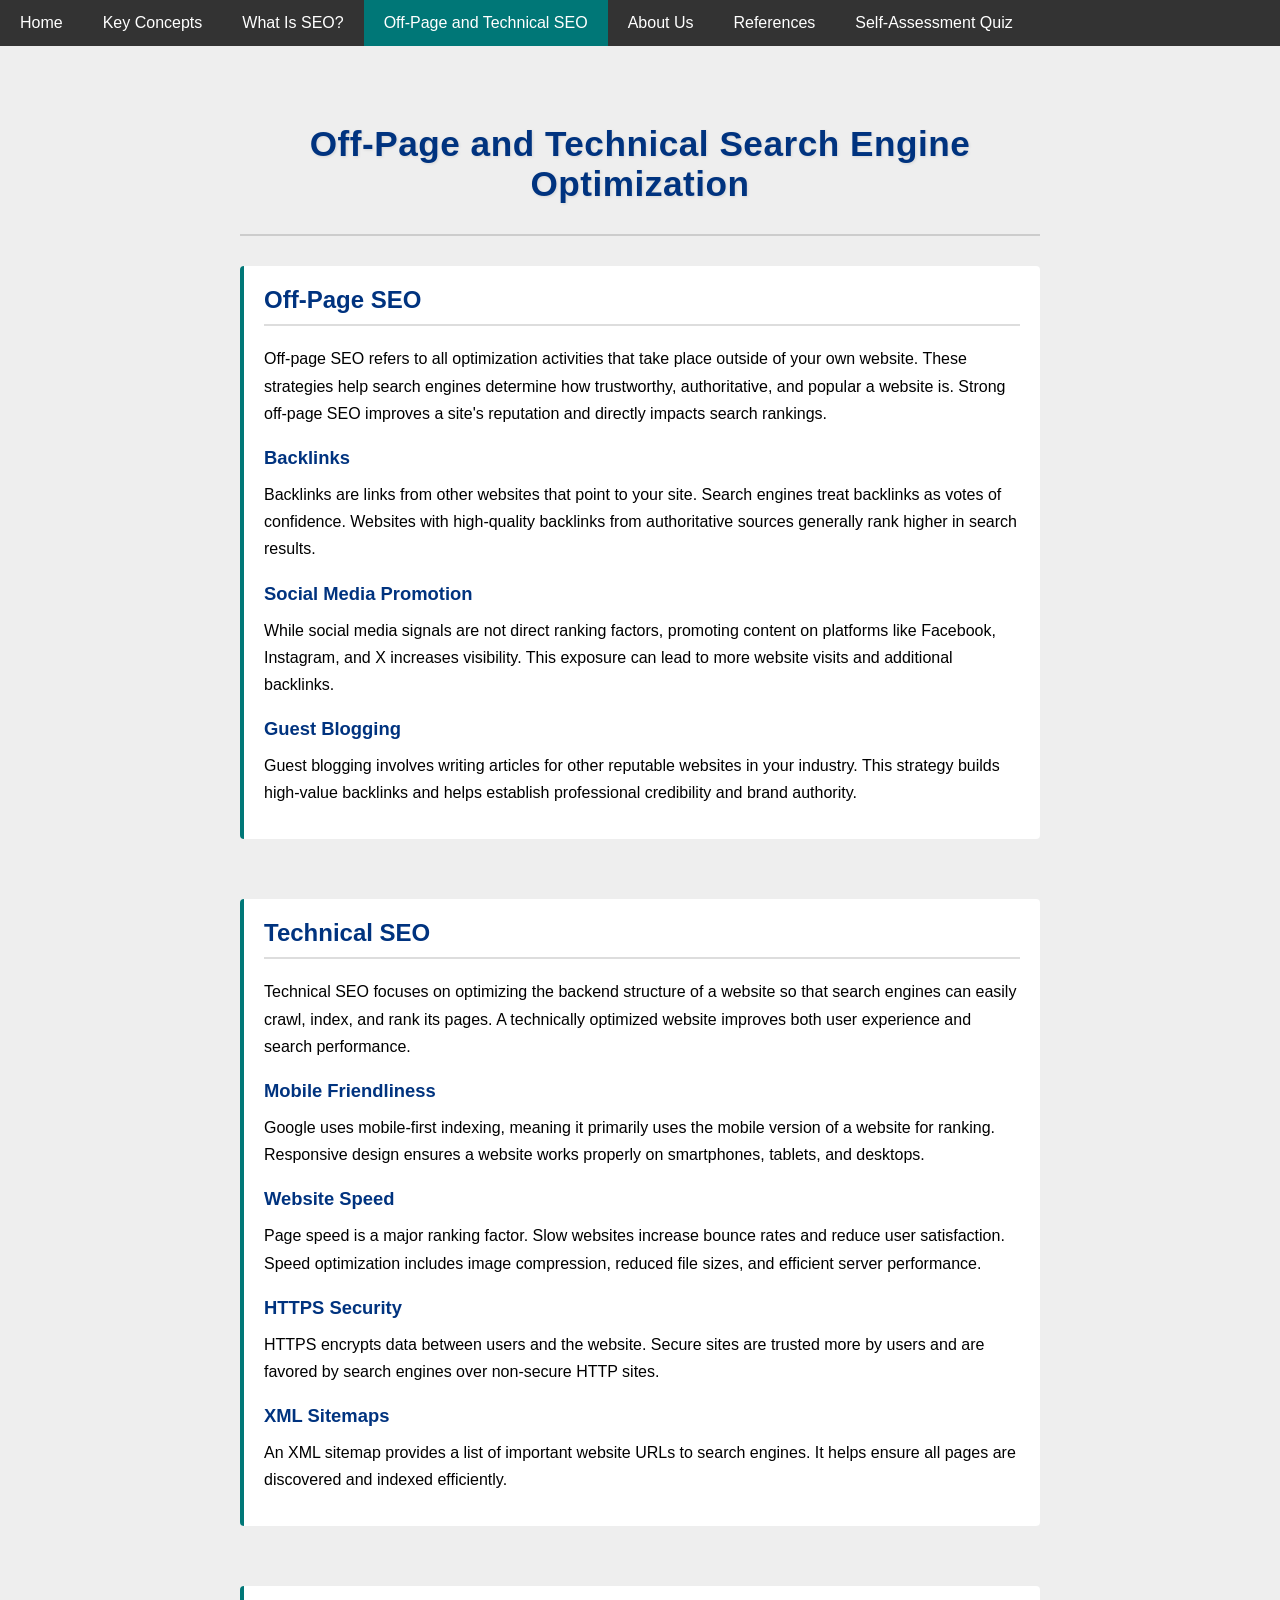
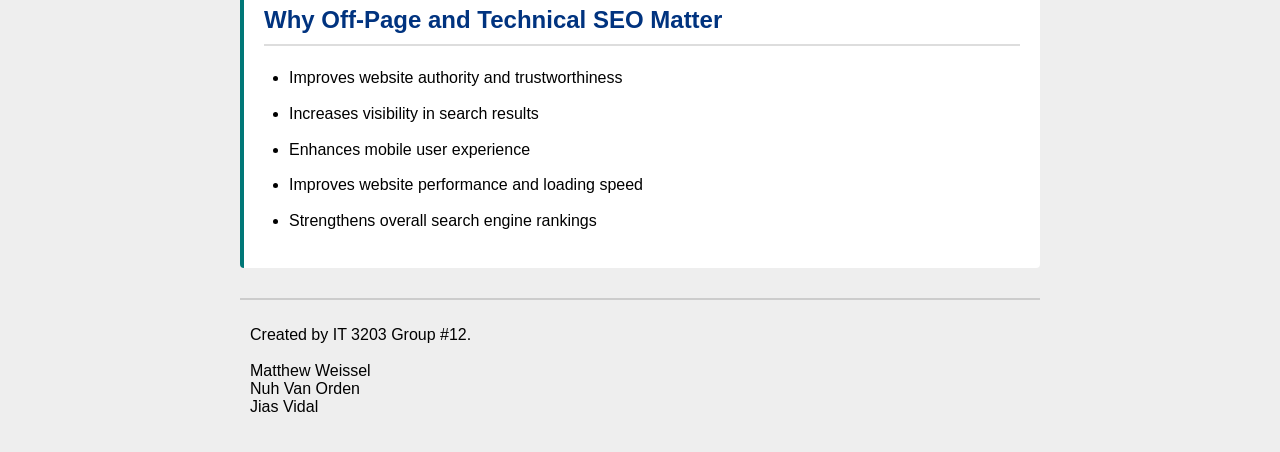
<file: topic2.html>
<!DOCTYPE html>
<html lang="en-US">
<head>
  <meta charset="UTF-8">
  <meta name="viewport" content="width=device-width,initial-scale=1.0">
  <link rel="stylesheet" href="styles.css">
  <title>IT 3203 Group #12 Web Development Project</title>
</head>
<body>
  <nav class="menu">
      <button class="hamburger" type="button">☰</button>
    <ul>
      <li><a href="./index.html">Home</a></li>
      <li><a href="./concepts.html">Key Concepts</a></li>
      <li><a href="./topic1.html">What Is SEO?</a></li>
      <li><a class="active" href="#">Off-Page and Technical SEO</a></li>
      <li><a href="./about.html">About Us</a></li>
      <li><a href="./references.html">References</a></li>
      <li><a href="./quiz.html">Self-Assessment Quiz</a></li>
    </ul>
  </nav>

  <div class="main">
    <header>
      <h1>Off-Page and Technical Search Engine Optimization</h1>
    </header>

    <section class="content-section">
      <h2>Off-Page SEO</h2>
      <p>
        Off-page SEO refers to all optimization activities that take place outside of your own website.
        These strategies help search engines determine how trustworthy, authoritative, and popular a website is.
        Strong off-page SEO improves a site's reputation and directly impacts search rankings.
      </p>

      <h3>Backlinks</h3>
      <p>
        Backlinks are links from other websites that point to your site. Search engines treat backlinks as votes of
        confidence. Websites with high-quality backlinks from authoritative sources generally rank higher in search results.
      </p>

      <h3>Social Media Promotion</h3>
      <p>
        While social media signals are not direct ranking factors, promoting content on platforms like Facebook,
        Instagram, and X increases visibility. This exposure can lead to more website visits and additional backlinks.
      </p>

      <h3>Guest Blogging</h3>
      <p>
        Guest blogging involves writing articles for other reputable websites in your industry. This strategy builds
        high-value backlinks and helps establish professional credibility and brand authority.
      </p>
    </section>

    <section class="content-section">
      <h2>Technical SEO</h2>
      <p>
        Technical SEO focuses on optimizing the backend structure of a website so that search engines can easily crawl,
        index, and rank its pages. A technically optimized website improves both user experience and search performance.
      </p>

      <h3>Mobile Friendliness</h3>
      <p>
        Google uses mobile-first indexing, meaning it primarily uses the mobile version of a website for ranking.
        Responsive design ensures a website works properly on smartphones, tablets, and desktops.
      </p>

      <h3>Website Speed</h3>
      <p>
        Page speed is a major ranking factor. Slow websites increase bounce rates and reduce user satisfaction.
        Speed optimization includes image compression, reduced file sizes, and efficient server performance.
      </p>

      <h3>HTTPS Security</h3>
      <p>
        HTTPS encrypts data between users and the website. Secure sites are trusted more by users and are favored by
        search engines over non-secure HTTP sites.
      </p>

      <h3>XML Sitemaps</h3>
      <p>
        An XML sitemap provides a list of important website URLs to search engines. It helps ensure all pages are
        discovered and indexed efficiently.
      </p>
    </section>

    <section class="content-section">
      <h2>Why Off-Page and Technical SEO Matter</h2>
      <ul>
        <li>Improves website authority and trustworthiness</li>
        <li>Increases visibility in search results</li>
        <li>Enhances mobile user experience</li>
        <li>Improves website performance and loading speed</li>
        <li>Strengthens overall search engine rankings</li>
      </ul>
    </section>

    <footer>
      <p>
        Created by IT 3203 Group #12.<br><br>
        <a href="./about.html#Matthew-Weissel">Matthew Weissel</a><br>
        <a href="./about.html#Nuh-Van-Orden">Nuh Van Orden</a><br>
        <a href="./about.html#Jias-Vidal">Jias Vidal</a><br>
      </p>
    </footer>
  </div>

  <script src="scripts.js"></script>
</body>
</html>
</file>
<file: styles.css>
/* ===== Base ===== */
body {
    font-family: Arial, sans-serif;
    background-color: #EEEEEE;
    color: #000000;
    margin: 0;
    padding: 0;
    width: 100%;
    height: 100%;
}

::selection,
::-moz-selection {
    background-color: #333333;
    color: #00CCCC;
}

/* ===== Layout ===== */
.main {
    display: grid;
    max-width: 800px;
    margin: 0 auto;
    padding: 100px 50px 10px 50px;
}

.main header {
    border-bottom: 2px solid #CCCCCC;
}

.main footer {
    border-top: 2px solid #CCCCCC;
    padding: 10px;
}

section {
    scroll-margin-top: 50px;
}

/* ===== Navigation ===== */
.menu {
    position: fixed;
    top: 0;
    width: 100%;
}

.menu ul {
    display: flex;
    list-style: none;
    padding: 0;
    margin: 0;
    background-color: #333333;
    align-items: stretch;
}

.menu li {
    position: relative;
    flex: 0 1 auto;
    display: flex;
}

.menu a {
    display: flex;
    align-items: center;
    justify-content: center;
    padding: 14px 20px;     
    color: #FFFFFF;
    text-decoration: none;
    white-space: normal;
    flex: 1;
    box-sizing: border-box;
}

.menu a:hover, .menu a:focus { background-color: #575757; color: #FFFFFF; }
.menu a.active { background-color: #007777; color: #FFFFFF; }
.menu a.active:hover { background-color: #00AAAA; color: #FFFFFF; }

/* ===== Typography & Utilities ===== */
a { color: #000000; text-decoration: none; }
a:hover { color: #575757; }

h1 {
    text-align: center;
    color: #00337f;
    font-size: 2.2em;
    letter-spacing: 0.5px;
    text-shadow: 1px 1px 3px rgba(0,0,0,0.1);
    margin-bottom: 30px;
}

.hanging-indent { padding-left: 20px; text-indent: -20px; }
.italic { font-style: italic; }

table tr:nth-child(odd) { background-color: #DDDDDD; }
table th, table td { padding: 8px; text-align: left; }

dl { margin: 10px auto; }
dt { margin-top: 40px; }
dd { margin-left: 0; }

/* ===== Images & Panels ===== */
.img-box {
    width: 100%;
    max-width: 400px;
    background-color: #FFFFFF;
    display: flex;
    justify-content: center;
    align-items: center;
    overflow: hidden;
}

.img-box img {
    width: 100%;
    height: auto;
    max-width: 100%;
    object-fit: contain;
    display: block;
}

.img-label { text-align: right; padding-right: 20px; }
.img-label-inverted { text-align: left; padding-left: 20px; }

.img-panel { display: flex; flex-direction: row; gap: 10px; margin: auto; width: 50%; }
.img-panel-left { flex: 2; }
.img-panel-right { display:flex; flex-direction:column; gap:10px; flex:1; }
.img-panel-left img { width: 100%; height: auto; object-fit: cover; }
.img-panel-right img { width: 100%; height: auto; object-fit: cover; }

.multi-panel-stack {
    display: flex;
    flex-direction: column;
    gap: 40px;
    max-width: 800px;
    margin: 0 auto;
    padding: 20px;
}

.multi-panel { display: flex; align-items: center; gap: 40px; }
.multi-panel-left img {
    width: 100%;
    max-width: 320px; /* increase default visual size on larger screens */
    height: auto;
    display: block;
}
.multi-panel-right { flex: 1; }

.desc-panel {
    display: flex;
    align-items: center;
    gap: 1em;
    border: 1px solid #CCCCCC;
    border-radius: 8px;
    padding: 0.5em 1em;
    background-color: #F9F9F9;
}

.desc-panel-left {
    display: flex;
    flex-direction: column;
    align-items: flex-end;
    min-width: 100px;
}

.desc-panel-left img {
    width: 100%;
    max-width: 256px;
    height: auto;
    object-fit: cover;
    border-radius: 6px;
    margin-bottom: 0.5em;
}

.desc-panel-right {
    flex: 1;
    padding: 0.75em;
    background-color: #EEEEEE;
    border: 1px solid #CCCCCC;
    border-radius: 4px;
}

/* ===== Forms & Buttons ===== */
form {
    max-width: 700px;
    margin: 20px auto;
    background: white;
    padding: 25px 40px;
    border-radius: 15px;
    box-shadow: 0 4px 10px rgba(0,0,0,0.1);
}

input[type="text"] {
    width: 80%;
    padding: 8px;
    border-radius: 6px;
    border: 1px solid #ccc;
    margin-top: 6px;
}

label { display: block; margin: 8px 0; cursor: pointer; line-height: 1.4; }

fieldset {
    margin-bottom: 28px;
    padding: 15px;
    border: 1px solid #ccc;
    border-radius: 6px;
}

fieldset legend {
    padding: 0 8px;
    font-weight: bold;
    color: #00337f;
}

.btn {
    background: linear-gradient(135deg, #004aad, #005eff);
    color: white;
    border: none;
    padding: 12px 25px;
    font-size: 16px;
    border-radius: 10px;
    cursor: pointer;
    margin-right: 10px;
    transition: background 0.3s ease, transform 0.1s ease;
}

.btn:hover { background: linear-gradient(135deg, #003480, #0040b8); transform: scale(1.02); }

.result {
    margin-top: 25px;
    padding: 20px;
    border-radius: 12px;
    background: #f5f8ff;
    border: 1px solid #d4e0ff;
    font-size: 1em;
    line-height: 1.6;
}

/* Content sections styling */
.content-section {
    margin: 30px 0;
    padding: 20px;
    background-color: #FFFFFF;
    border-left: 4px solid #007777;
    border-radius: 4px;
}

.content-section h2 {
    color: #00337f;
    margin-top: 0;
    padding-bottom: 10px;
    border-bottom: 2px solid #DDDDDD;
}

.content-section h3 {
    color: #00337f;
    margin-top: 20px;
    margin-bottom: 10px;
    font-size: 1.15em;
}

.content-section p {
    line-height: 1.7;
    margin: 12px 0;
}

.content-section ul {
    margin: 15px 0;
    padding-left: 25px;
}

.content-section ul li {
    margin: 10px 0;
    line-height: 1.6;
}

/* References page styling */
.references-list {
    margin: 20px 0;
}

.references-list p {
    margin: 20px 0;
    padding: 15px;
    background-color: #FFFFFF;
    border-left: 4px solid #007777;
    border-radius: 4px;
    line-height: 1.8;
    padding-left: 35px;
    text-indent: -20px;
}

.references-list a {
    color: #005aa3;
    word-break: break-all;
}

.references-list a:hover {
    color: #003d7a;
    text-decoration: underline;
}

.correct { color: #1b8a00; font-weight: 600; }
.incorrect { color: #d10000; font-weight: 600; }
.score { font-size: 1.2em; margin-top: 10px; font-weight: 600; }
.pass { color: #1b8a00; font-weight: bold; }
.fail { color: #d10000; font-weight: bold; }

/* ===== Small utilities (used to replace inline styles) ===== */
.object-contain { object-fit: contain; }
.object-position-top-left { object-position: top left; }
.multi-panel--start { align-items: flex-start; }
.pb-10 { padding-bottom: 10px; }
.pt-20 { padding-top: 20px; }
.img-auto { max-width: 100%; width: auto; height: auto; display: block; object-fit: contain; }
.dt-tight { margin-top: -10px; }

/* Make image sizes a bit smaller on narrow screens */
@media (max-width: 725px) {
    /* Layout adjustments */
    .main {
        padding: 60px 15px 10px 15px;
    }

    /* Typography */
    h1 {
        font-size: 1.8em;
        margin-bottom: 20px;
    }

    h2 {
        font-size: 1.4em;
        margin: 15px 0;
    }

    h3 {
        font-size: 1.1em;
    }

    /* Images */
    .img-box { max-width: 100%; }
    .img-panel { width: 100%; }
    .img-panel-left { flex: 1; }
    .img-panel-right { flex: 1; }
    
    .multi-panel {
        flex-direction: column;
        gap: 20px;
    }

    .multi-panel-left img { max-width: 100%; }
    .desc-panel-left img { max-width: 100%; }

    /* Panels */
    .desc-panel {
        flex-direction: column;
        padding: 1em;
        gap: 0.5em;
    }

    .desc-panel-left {
        align-items: center;
        min-width: auto;
    }

    .desc-panel-left img {
        max-width: 280px;
    }

    /* Tables */
    table {
        font-size: 0.9em;
    }

    table th, table td {
        padding: 6px 4px;
    }

    /* Content sections on mobile */
    .content-section {
        margin: 20px 0;
        padding: 15px;
    }

    .content-section h2 {
        font-size: 1.3em;
    }

    .content-section h3 {
        font-size: 1.05em;
    }

    /* References on mobile */
    .references-list p {
        margin: 15px 0;
        padding: 12px 12px 12px 30px;
        font-size: 0.95em;
        padding-left: 30px;
        text-indent: -18px;
    }

    /* Forms */
    form {
        padding: 20px;
        margin: 10px 0;
    }

    input[type="text"] {
        width: 100%;
        padding: 10px;
        box-sizing: border-box;
    }

    fieldset {
        margin-bottom: 20px;
        padding: 12px;
    }

    .btn {
        padding: 10px 16px;
        font-size: 14px;
        margin-right: 5px;
        width: 100%;
        box-sizing: border-box;
        margin-bottom: 8px;
    }

    /* Lists and spacing */
    dl {
        margin: 5px 0;
    }

    dt {
        margin-top: 20px;
    }

    /* Menu link sizes for better touch targets */
    .menu ul li a {
        padding: 12px 15px;
        font-size: 16px;
    }
}

/* Hide hamburger on desktop */
.hamburger {
  display: none;
}

/* Mobile menu */
@media (max-width: 725px) {
  .menu {
    height: auto;
    overflow: visible;
  }

  .hamburger {
    display: block;
    background: none;
    border: none;
    color: rgb(0, 0, 0);
    font-size: 28px;
    padding: 10px;
    cursor: pointer;
    position: relative;
    z-index: 1001;
  }

  .menu ul {
    position: absolute;
    top: 50px;
    left: 0;
    display: none;
    flex-direction: column;
    background: #333333;
    width: 100%;
    margin: 0;
    padding: 0;
    list-style: none;
    z-index: 1000;
  }

  .menu ul.show {
    display: flex;
  }

  .menu ul li {
    text-align: center;
    padding: 0;
  }

  .menu ul li a {
    display: block;
    color: #FFFFFF;
    padding: 20px 20px;
    text-decoration: none;
  }

  .menu ul li a:hover {
    background-color: #575757;
    color: #FFFFFF;
  }

  /* Additional mobile optimizations */
  .menu ul li a.active {
    background-color: #007777;
  }

  .main header {
    padding-bottom: 10px;
    margin-bottom: 15px;
  }

  .main footer {
    padding: 15px 10px;
    font-size: 0.9em;
  }

  section {
    margin-bottom: 20px;
  }

  /* Improve readability on mobile */
  body {
    font-size: 16px;
  }

  p {
    line-height: 1.6;
    margin: 10px 0;
  }

  /* Touch-friendly button size */
  .result {
    margin-top: 15px;
    padding: 15px;
    font-size: 0.95em;
  }

  label {
    font-size: 15px;
    padding: 8px 0;
  }
}
</file>
